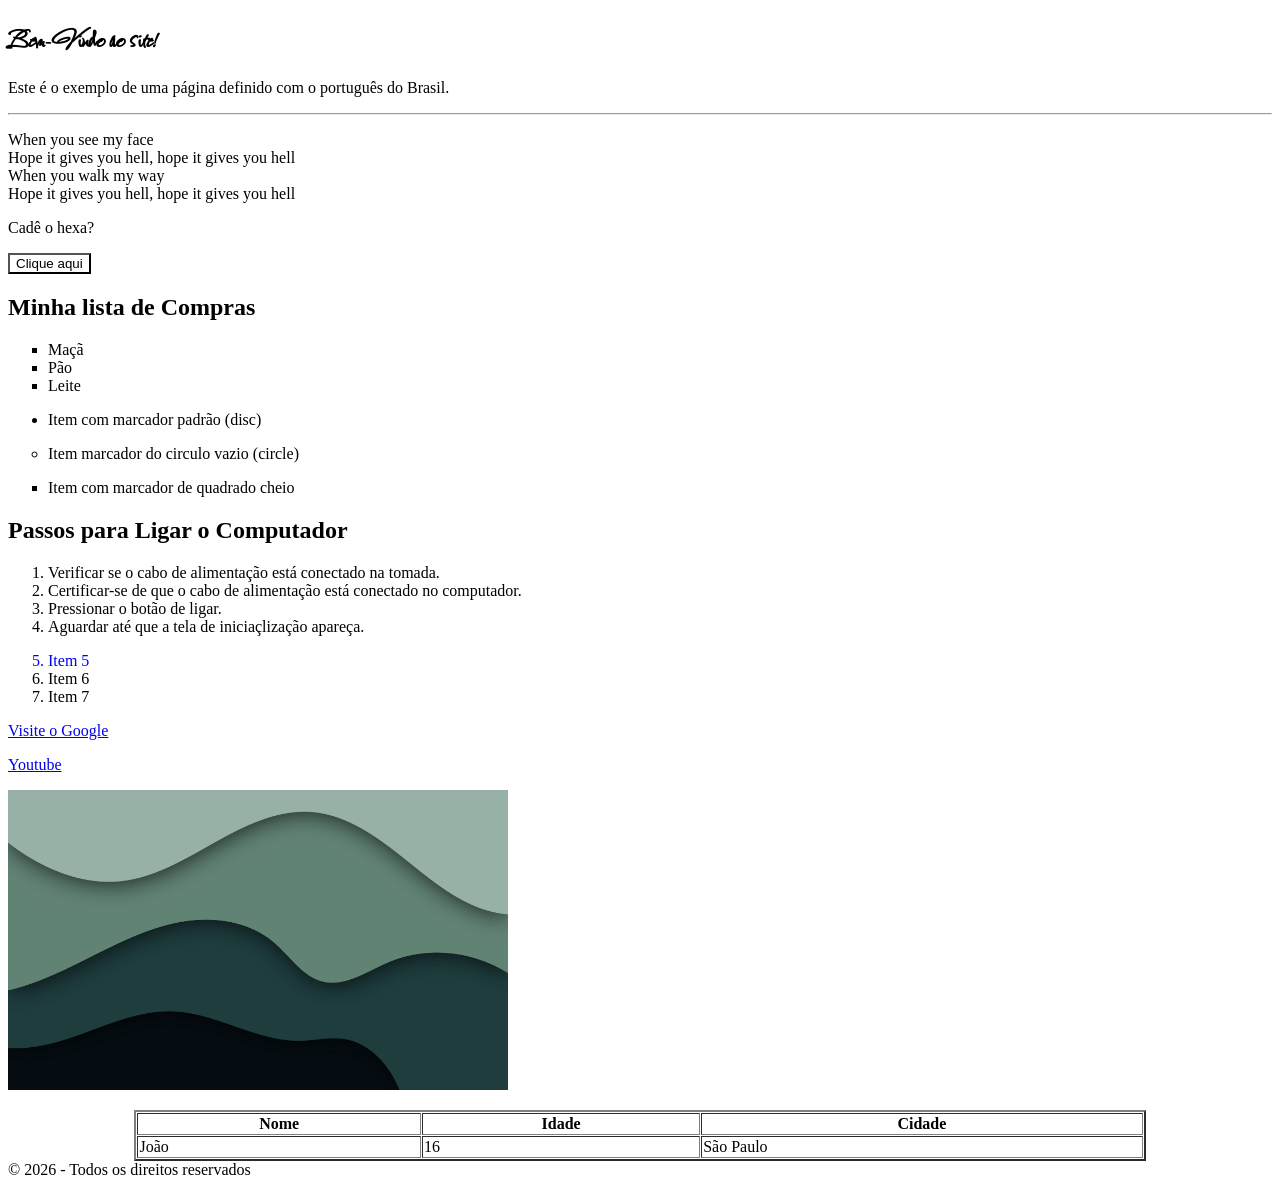
<file: index.html>
<!DOCTYPE html>
<html lang="pt-br">
<head>
    <meta charset="UTF-8">
    <meta name="viewport" content="width=device-width, initial-scale=1.0">
    <meta name="description" content="I guia completo sobre HTML e suas tags.">
    <meta name="keywords" content="HTML, tags, programação, web design">
    <meta name="author" content="Vinicius Floide">

    <link rel="icon" href="./galaxia.png" type="image/x-png">
    <link rel="preconnect" href="https://fonts.googleapis.com">
    <link rel="preconnect" href="https://fonts.gstatic.com" crossorigin>
    <link href="https://fonts.googleapis.com/css2?family=Sassy+Frass&display=swap" rel="stylesheet">
    
    <link rel="stylesheet" href="./style.css">

    <script defer src="./script.js">

    </script>

    <title>Meu primeiro HTML</title>
</head>
<body>

    <header>
    <h1 style="font-family: Sassy Frass, sans-serif;">Bem-Vindo ao site!</h1>
    </header>

    <main>
        <p>
            Este é o exemplo de uma página definido com o português do Brasil.
        </p>
        <hr>
        <p>
            When you see my face<br>
            Hope it gives you hell, hope it gives you hell<br>
            When you walk my way<br>
            Hope it gives you hell, hope it gives you hell<br>
        </p>
        <p>
           
        </p>

        <p id="paragrafo">Cadê o hexa?</p>
        <button id="botao">Clique aqui</button>  

        <h2> Minha lista de Compras</h2>
        <ul type="square">
            <li> Maçã</li>
            <li> Pão </li>
            <li> Leite </li>
        </ul>

        <ul type="disc">
            <li> Item com marcador padrão (disc) </li>
        </ul>

        <ul type="circle">
            <li>Item marcador do circulo vazio (circle)</li>
        </ul>

        <ul type="square">
            <li> Item com marcador de quadrado cheio</li>
        </ul>

        <h2> Passos para Ligar o Computador</h2>
        <ol><!--A lista ordenada com os passos simples para ligar um computador -->
            <!-- Cada item é definido pela tag <li>-->
            <li> Verificar se o cabo de alimentação está conectado na tomada.</li>
            <li> Certificar-se de que o cabo de alimentação está conectado no computador.</li>
            <li> Pressionar o botão de ligar.</li>
            <li> Aguardar até que a tela de iniciaçlização apareça.</li>

        </ol>
        
        <ol start="5" >
            <li style="color: blue">Item 5</li>
            <li>Item 6</li>
            <li>Item 7</li>
        </ol>

       <p>
            <a 
                href="https://www.google.com" 
                target="_blank" 
                title="Faça buscas na Internet"
                rel="nofollow noopener"
            >
                Visite o Google
            </a> 
        </p>
        <p> 
            <a 
                href="https://www.youtube.com/"
                target="_blank"
                title="Veja vídeos"
                >
                Youtube
            </a>
            </p>

            <a href="https://www.magnific.com/free-vector/abstract-paper-cut-shape-wave-background_302899580.htm#fromView=search&page=1&position=0&uuid=4ca52361-3d1c-4328-827c-1931d0494285&query=wallpaper">
            <img 
                 src="freepik.jpg"
                 width="500"
                 height="300"
                 alt="Wallpaper"
                 title="Wallpaper clean"
            >
            </a>
        </p>


        </main>

        <table border="2" cellspacing="1" cellpading="10" width="80%" align="center">
            <tr>
                <th>Nome</th>
                <th>Idade</th>
                <th> Cidade</th>
            </tr>
            <tr>
                <td>João</td>
                <td>16</td>
                <td> São Paulo </td>
            </tr>
        </table>

    </main>

    </main>


    <footer>
        &copy; 2026 - Todos os direitos reservados
    </footer>


</body>
</html>
</file>
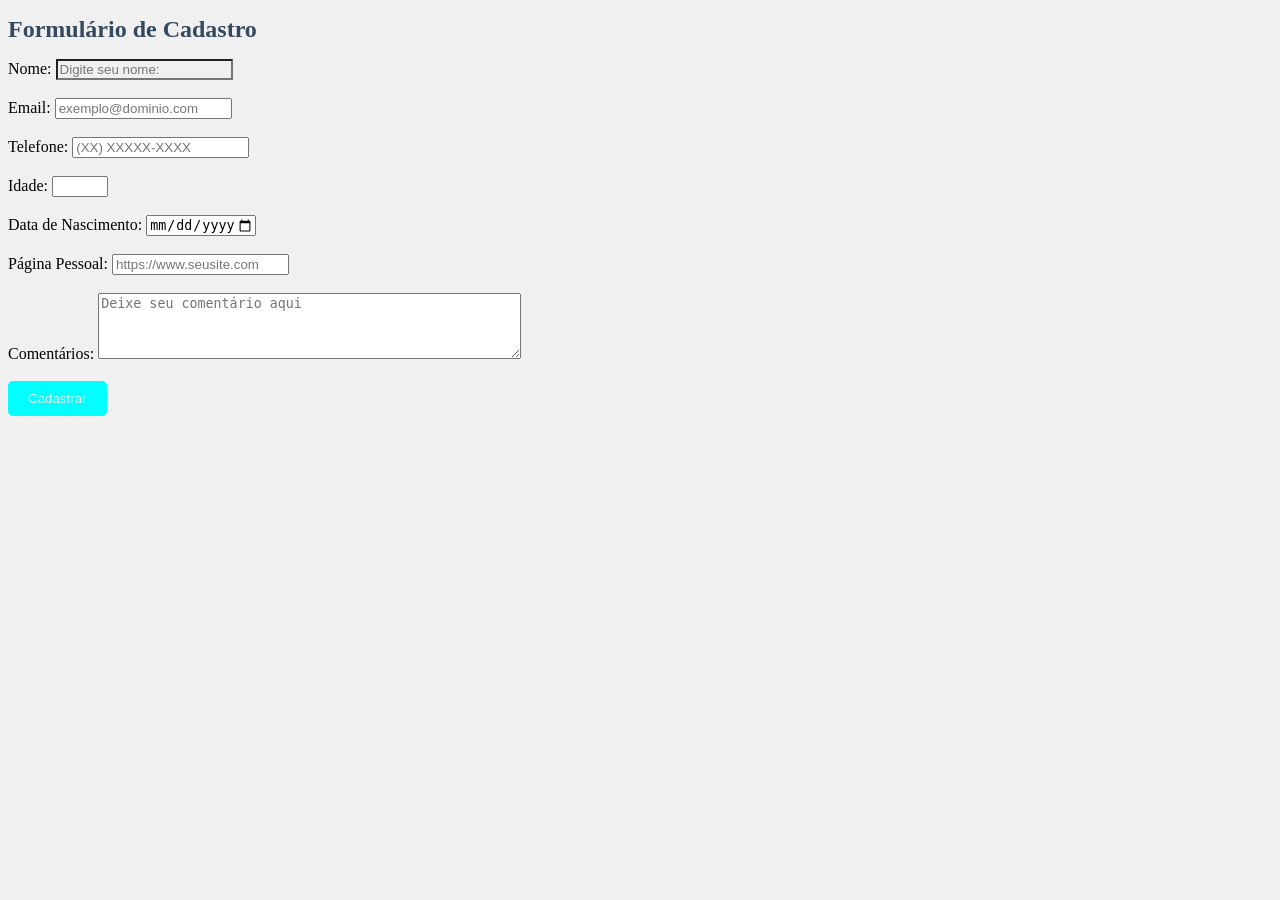
<file: cadastro.html>
<!DOCTYPE html>
<html lang="pt-br">
<head>
    <meta charset="UTF-8">
    <meta name="viewport" content="width=device-width, initial-scale=1.0">
    <Link rel="stylesheet" href="estilo.css">
    <title>Cadastro</title>
</head>
<body>

    <h1>Formulário de Cadastro</h1>

    <form action="https://webhook.site/1a210bac-9513-4a34-ac51-25f037156d5d" method="POST">

        <label for="nome">Nome:</label>
        <input
            type="text"
            id="nome"
            name="nome"
            required
            minlength="2"
            maxlength="50"
            placeholder="Digite seu nome:"
        >

        <br><br>

        <label for="email">Email:</label>
        <input
            type="email"
            id="email"
            name="email"
            required
            placeholder="exemplo@dominio.com"
        >

        <br><br>

        <label for="telefone">Telefone:</label>
        <input
            type="tel"
            id="telefone"
            name="telefone"
            required
            placeholder="(XX) XXXXX-XXXX"
            pattern="^\(\d{2}\) \d{4,5}-\d{4}$"
        >

        <br><br>

        <label for="idade">Idade:</label>
        <input
            type="number"
            id="idade"
            name="idade"
            required
            min="18"
            max="120"
            step="1"
        >

        <br><br>

        <label for="data-de-nascimento">Data de Nascimento:</label>
        <input
            type="date"
            id="data-de-nascimento"
            name="data-de-nascimento"
            required
            min="1900-01-01"
            max="2026-07-24"
        >

        <br><br>

        <label for="website">Página Pessoal:</label>
        <input
            type="url"
            id="website"
            name="website"
            placeholder="https://www.seusite.com"
        >

        <br><br>

        <label for="comentarios">Comentários:</label>
        <textarea
            id="comentarios"
            name="comentarios"
            rows="4"
            cols="50"
            maxlength="500"
            placeholder="Deixe seu comentário aqui"
        ></textarea>
        <br><br>
        <button type="submit">Cadastrar</button>

    </form>

</body>
</html>
</file>
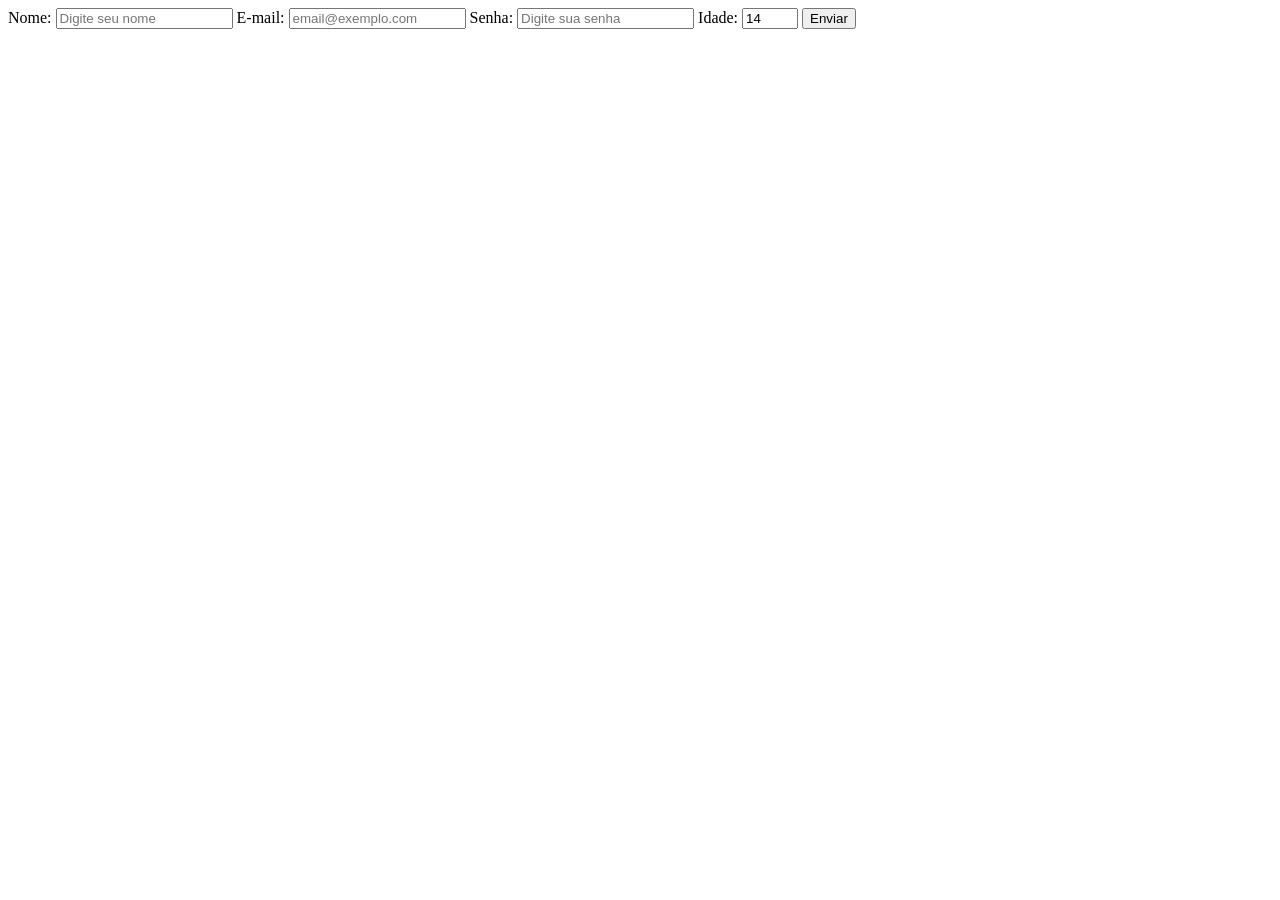
<file: formulario.html>
<!DOCTYPE html>
<html lang="pt-br">
<head>
    <meta charset="UTF-8">
    <meta name="viewport" content="width=device-width, initial-scale=1.0">
    <title>Meu Formulário</title>
</head>
<body>
<form id="meuFormulario"
      action="https://webhook.site/1a210bac-9513-4a34-ac51-25f037156d5d"
      method="POST">

    <label for="nome">Nome:</label>
    <input
        type="text"
        id="nome"
        name="nome"
        placeholder="Digite seu nome"
        required
    >

    <label for="email">E-mail:</label>
    <input
        type="email"
        id="email"
        name="email"
        placeholder="email@exemplo.com"
        required
    >

    <label for="senha">Senha:</label>
    <input
        type="password"
        id="senha"
        name="senha"
        placeholder="Digite sua senha"
        minlength="8"
        pattern="(?=.*[a-z])(?.*[A-Z])(?.*\d)(?.*[@$!%*&])[A-Za-z\d@$!%*?&]{8,}"
        required
    >

    <label for="idade">Idade:</label>
    <input
        type="number"
        id="idade"
        name="idade"
        min="0"
        max="120"
        value="14"
        required
    >

    <button type="submit">Enviar</button>

</form>
</body>
</html>
</file>
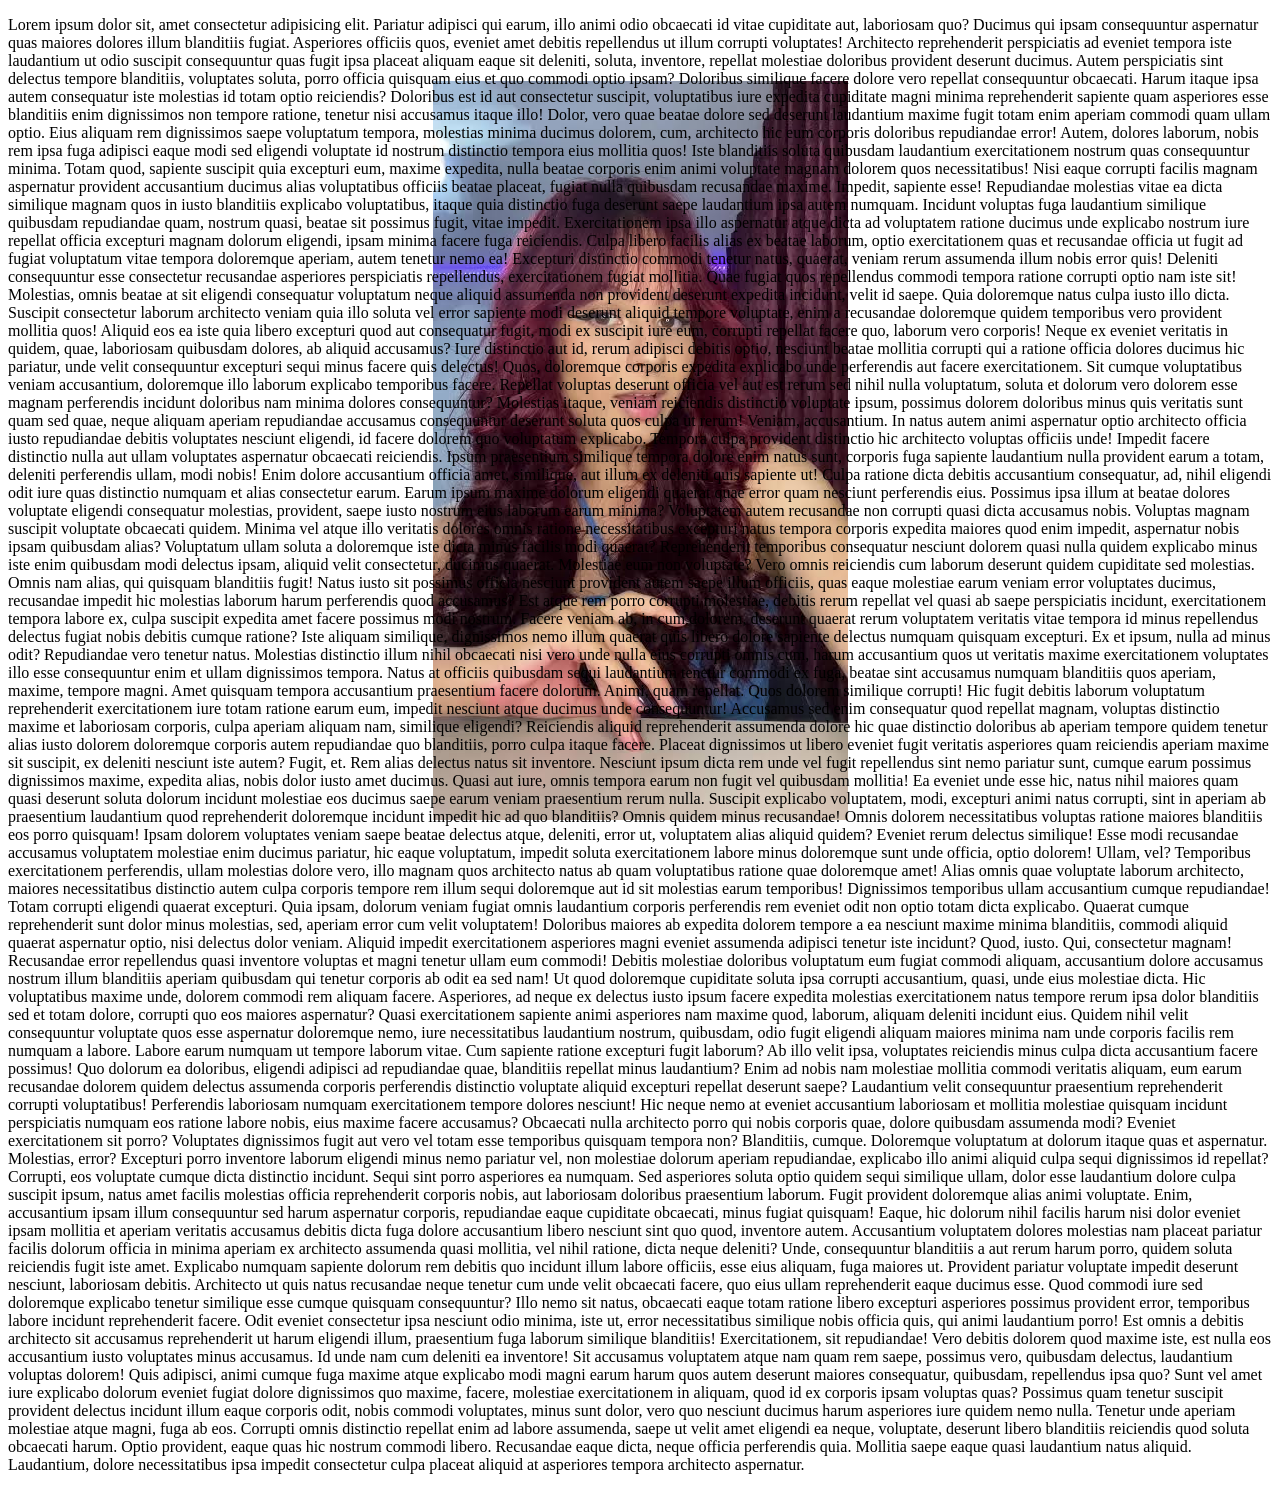
<file: css/alessandra.html>
<!DOCTYPE html>
<html lang="pt-br">
<head>
    <meta charset="UTF-8">
    <meta name="viewport" content="width=device-width, initial-scale=1.0">
    <link rel="stylesheet" href="alessandra.css">
    <title>Página Alessandra</title>
</head>
<body>
    <p>Lorem ipsum dolor sit, amet consectetur adipisicing elit. Pariatur adipisci qui earum, illo animi odio obcaecati id vitae cupiditate aut, laboriosam quo? Ducimus qui ipsam consequuntur aspernatur quas maiores dolores illum blanditiis fugiat. Asperiores officiis quos, eveniet amet debitis repellendus ut illum corrupti voluptates! Architecto reprehenderit perspiciatis ad eveniet tempora iste laudantium ut odio suscipit consequuntur quas fugit ipsa placeat aliquam eaque sit deleniti, soluta, inventore, repellat molestiae doloribus provident deserunt ducimus. Autem perspiciatis sint delectus tempore blanditiis, voluptates soluta, porro officia quisquam eius et quo commodi optio ipsam? Doloribus similique facere dolore vero repellat consequuntur obcaecati. Harum itaque ipsa autem consequatur iste molestias id totam optio reiciendis? Doloribus est id aut consectetur suscipit, voluptatibus iure expedita cupiditate magni minima reprehenderit sapiente quam asperiores esse blanditiis enim dignissimos non tempore ratione, tenetur nisi accusamus itaque illo! Dolor, vero quae beatae dolore sed deserunt laudantium maxime fugit totam enim aperiam commodi quam ullam optio. Eius aliquam rem dignissimos saepe voluptatum tempora, molestias minima ducimus dolorem, cum, architecto hic eum corporis doloribus repudiandae error! Autem, dolores laborum, nobis rem ipsa fuga adipisci eaque modi sed eligendi voluptate id nostrum distinctio tempora eius mollitia quos! Iste blanditiis soluta quibusdam laudantium exercitationem nostrum quas consequuntur minima. Totam quod, sapiente suscipit quia excepturi eum, maxime expedita, nulla beatae corporis enim animi voluptate magnam dolorem quos necessitatibus! Nisi eaque corrupti facilis magnam aspernatur provident accusantium ducimus alias voluptatibus officiis beatae placeat, fugiat nulla quibusdam recusandae maxime. Impedit, sapiente esse! Repudiandae molestias vitae ea dicta similique magnam quos in iusto blanditiis explicabo voluptatibus, itaque quia distinctio fuga deserunt saepe laudantium ipsa autem numquam. Incidunt voluptas fuga laudantium similique quibusdam repudiandae quam, nostrum quasi, beatae sit possimus fugit, vitae impedit. Exercitationem ipsa illo aspernatur atque dicta ad voluptatem ratione ducimus unde explicabo nostrum iure repellat officia excepturi magnam dolorum eligendi, ipsam minima facere fuga reiciendis. Culpa libero facilis alias ex beatae laborum, optio exercitationem quas et recusandae officia ut fugit ad fugiat voluptatum vitae tempora doloremque aperiam, autem tenetur nemo ea! Excepturi distinctio commodi tenetur natus, quaerat, veniam rerum assumenda illum nobis error quis! Deleniti consequuntur esse consectetur recusandae asperiores perspiciatis repellendus, exercitationem fugiat mollitia. Quae fugiat quos repellendus commodi tempora ratione corrupti optio nam iste sit! Molestias, omnis beatae at sit eligendi consequatur voluptatum neque aliquid assumenda non provident deserunt expedita incidunt, velit id saepe. Quia doloremque natus culpa iusto illo dicta. Suscipit consectetur laborum architecto veniam quia illo soluta vel error sapiente modi deserunt aliquid tempore voluptate, enim a recusandae doloremque quidem temporibus vero provident mollitia quos! Aliquid eos ea iste quia libero excepturi quod aut consequatur fugit, modi ex suscipit iure eum, corrupti repellat facere quo, laborum vero corporis! Neque ex eveniet veritatis in quidem, quae, laboriosam quibusdam dolores, ab aliquid accusamus? Iure distinctio aut id, rerum adipisci debitis optio, nesciunt beatae mollitia corrupti qui a ratione officia dolores ducimus hic pariatur, unde velit consequuntur excepturi sequi minus facere quis delectus! Quos, doloremque corporis expedita explicabo unde perferendis aut facere exercitationem. Sit cumque voluptatibus veniam accusantium, doloremque illo laborum explicabo temporibus facere. Repellat voluptas deserunt officia vel aut est rerum sed nihil nulla voluptatum, soluta et dolorum vero dolorem esse magnam perferendis incidunt doloribus nam minima dolores consequuntur? Molestias itaque, veniam reiciendis distinctio voluptate ipsum, possimus dolorem doloribus minus quis veritatis sunt quam sed quae, neque aliquam aperiam repudiandae accusamus consequuntur deserunt soluta quos culpa ut rerum! Veniam, accusantium. In natus autem animi aspernatur optio architecto officia iusto repudiandae debitis voluptates nesciunt eligendi, id facere dolorem quo voluptatum explicabo. Tempora culpa provident distinctio hic architecto voluptas officiis unde! Impedit facere distinctio nulla aut ullam voluptates aspernatur obcaecati reiciendis. Ipsum praesentium similique tempora dolore enim natus sunt, corporis fuga sapiente laudantium nulla provident earum a totam, deleniti perferendis ullam, modi nobis! Enim dolore accusantium officia amet, similique, aut illum ex deleniti quis sapiente ut! Culpa ratione dicta debitis accusantium consequatur, ad, nihil eligendi odit iure quas distinctio numquam et alias consectetur earum. Earum ipsum maxime dolorum eligendi quaerat quae error quam nesciunt perferendis eius. Possimus ipsa illum at beatae dolores voluptate eligendi consequatur molestias, provident, saepe iusto nostrum eius laborum earum minima? Voluptatem autem recusandae non corrupti quasi dicta accusamus nobis. Voluptas magnam suscipit voluptate obcaecati quidem. Minima vel atque illo veritatis dolores omnis ratione necessitatibus excepturi natus tempora corporis expedita maiores quod enim impedit, aspernatur nobis ipsam quibusdam alias? Voluptatum ullam soluta a doloremque iste dicta minus facilis modi quaerat? Reprehenderit temporibus consequatur nesciunt dolorem quasi nulla quidem explicabo minus iste enim quibusdam modi delectus ipsam, aliquid velit consectetur, ducimus quaerat. Molestiae eum non voluptate? Vero omnis reiciendis cum laborum deserunt quidem cupiditate sed molestias. Omnis nam alias, qui quisquam blanditiis fugit! Natus iusto sit possimus officia nesciunt provident autem saepe illum officiis, quas eaque molestiae earum veniam error voluptates ducimus, recusandae impedit hic molestias laborum harum perferendis quod accusamus? Est atque rem porro corrupti molestiae, debitis rerum repellat vel quasi ab saepe perspiciatis incidunt, exercitationem tempora labore ex, culpa suscipit expedita amet facere possimus modi nostrum. Facere veniam ab, in cum dolorem, deserunt quaerat rerum voluptatem veritatis vitae tempora id minus repellendus delectus fugiat nobis debitis cumque ratione? Iste aliquam similique, dignissimos nemo illum quaerat quis libero dolore sapiente delectus numquam quisquam excepturi. Ex et ipsum, nulla ad minus odit? Repudiandae vero tenetur natus. Molestias distinctio illum nihil obcaecati nisi vero unde nulla eius corrupti omnis cum, harum accusantium quos ut veritatis maxime exercitationem voluptates illo esse consequuntur enim et ullam dignissimos tempora. Natus at officiis quibusdam sequi laudantium tenetur commodi ex fuga, beatae sint accusamus numquam blanditiis quos aperiam, maxime, tempore magni. Amet quisquam tempora accusantium praesentium facere dolorum. Animi, quam repellat. Quos dolorem similique corrupti! Hic fugit debitis laborum voluptatum reprehenderit exercitationem iure totam ratione earum eum, impedit nesciunt atque ducimus unde consequuntur! Accusamus sed enim consequatur quod repellat magnam, voluptas distinctio maxime et laboriosam corporis, culpa aperiam aliquam nam, similique eligendi? Reiciendis aliquid reprehenderit assumenda dolore hic quae distinctio doloribus ab aperiam tempore quidem tenetur alias iusto dolorem doloremque corporis autem repudiandae quo blanditiis, porro culpa itaque facere. Placeat dignissimos ut libero eveniet fugit veritatis asperiores quam reiciendis aperiam maxime sit suscipit, ex deleniti nesciunt iste autem? Fugit, et. Rem alias delectus natus sit inventore. Nesciunt ipsum dicta rem unde vel fugit repellendus sint nemo pariatur sunt, cumque earum possimus dignissimos maxime, expedita alias, nobis dolor iusto amet ducimus. Quasi aut iure, omnis tempora earum non fugit vel quibusdam mollitia! Ea eveniet unde esse hic, natus nihil maiores quam quasi deserunt soluta dolorum incidunt molestiae eos ducimus saepe earum veniam praesentium rerum nulla. Suscipit explicabo voluptatem, modi, excepturi animi natus corrupti, sint in aperiam ab praesentium laudantium quod reprehenderit doloremque incidunt impedit hic ad quo blanditiis? Omnis quidem minus recusandae! Omnis dolorem necessitatibus voluptas ratione maiores blanditiis eos porro quisquam! Ipsam dolorem voluptates veniam saepe beatae delectus atque, deleniti, error ut, voluptatem alias aliquid quidem? Eveniet rerum delectus similique! Esse modi recusandae accusamus voluptatem molestiae enim ducimus pariatur, hic eaque voluptatum, impedit soluta exercitationem labore minus doloremque sunt unde officia, optio dolorem! Ullam, vel? Temporibus exercitationem perferendis, ullam molestias dolore vero, illo magnam quos architecto natus ab quam voluptatibus ratione quae doloremque amet! Alias omnis quae voluptate laborum architecto, maiores necessitatibus distinctio autem culpa corporis tempore rem illum sequi doloremque aut id sit molestias earum temporibus! Dignissimos temporibus ullam accusantium cumque repudiandae! Totam corrupti eligendi quaerat excepturi. Quia ipsam, dolorum veniam fugiat omnis laudantium corporis perferendis rem eveniet odit non optio totam dicta explicabo. Quaerat cumque reprehenderit sunt dolor minus molestias, sed, aperiam error cum velit voluptatem! Doloribus maiores ab expedita dolorem tempore a ea nesciunt maxime minima blanditiis, commodi aliquid quaerat aspernatur optio, nisi delectus dolor veniam. Aliquid impedit exercitationem asperiores magni eveniet assumenda adipisci tenetur iste incidunt? Quod, iusto. Qui, consectetur magnam! Recusandae error repellendus quasi inventore voluptas et magni tenetur ullam eum commodi! Debitis molestiae doloribus voluptatum eum fugiat commodi aliquam, accusantium dolore accusamus nostrum illum blanditiis aperiam quibusdam qui tenetur corporis ab odit ea sed nam! Ut quod doloremque cupiditate soluta ipsa corrupti accusantium, quasi, unde eius molestiae dicta. Hic voluptatibus maxime unde, dolorem commodi rem aliquam facere. Asperiores, ad neque ex delectus iusto ipsum facere expedita molestias exercitationem natus tempore rerum ipsa dolor blanditiis sed et totam dolore, corrupti quo eos maiores aspernatur? Quasi exercitationem sapiente animi asperiores nam maxime quod, laborum, aliquam deleniti incidunt eius. Quidem nihil velit consequuntur voluptate quos esse aspernatur doloremque nemo, iure necessitatibus laudantium nostrum, quibusdam, odio fugit eligendi aliquam maiores minima nam unde corporis facilis rem numquam a labore. Labore earum numquam ut tempore laborum vitae. Cum sapiente ratione excepturi fugit laborum? Ab illo velit ipsa, voluptates reiciendis minus culpa dicta accusantium facere possimus! Quo dolorum ea doloribus, eligendi adipisci ad repudiandae quae, blanditiis repellat minus laudantium? Enim ad nobis nam molestiae mollitia commodi veritatis aliquam, eum earum recusandae dolorem quidem delectus assumenda corporis perferendis distinctio voluptate aliquid excepturi repellat deserunt saepe? Laudantium velit consequuntur praesentium reprehenderit corrupti voluptatibus! Perferendis laboriosam numquam exercitationem tempore dolores nesciunt! Hic neque nemo at eveniet accusantium laboriosam et mollitia molestiae quisquam incidunt perspiciatis numquam eos ratione labore nobis, eius maxime facere accusamus? Obcaecati nulla architecto porro qui nobis corporis quae, dolore quibusdam assumenda modi? Eveniet exercitationem sit porro? Voluptates dignissimos fugit aut vero vel totam esse temporibus quisquam tempora non? Blanditiis, cumque. Doloremque voluptatum at dolorum itaque quas et aspernatur. Molestias, error? Excepturi porro inventore laborum eligendi minus nemo pariatur vel, non molestiae dolorum aperiam repudiandae, explicabo illo animi aliquid culpa sequi dignissimos id repellat? Corrupti, eos voluptate cumque dicta distinctio incidunt. Sequi sint porro asperiores ea numquam. Sed asperiores soluta optio quidem sequi similique ullam, dolor esse laudantium dolore culpa suscipit ipsum, natus amet facilis molestias officia reprehenderit corporis nobis, aut laboriosam doloribus praesentium laborum. Fugit provident doloremque alias animi voluptate. Enim, accusantium ipsam illum consequuntur sed harum aspernatur corporis, repudiandae eaque cupiditate obcaecati, minus fugiat quisquam! Eaque, hic dolorum nihil facilis harum nisi dolor eveniet ipsam mollitia et aperiam veritatis accusamus debitis dicta fuga dolore accusantium libero nesciunt sint quo quod, inventore autem. Accusantium voluptatem dolores molestias nam placeat pariatur facilis dolorum officia in minima aperiam ex architecto assumenda quasi mollitia, vel nihil ratione, dicta neque deleniti? Unde, consequuntur blanditiis a aut rerum harum porro, quidem soluta reiciendis fugit iste amet. Explicabo numquam sapiente dolorum rem debitis quo incidunt illum labore officiis, esse eius aliquam, fuga maiores ut. Provident pariatur voluptate impedit deserunt nesciunt, laboriosam debitis. Architecto ut quis natus recusandae neque tenetur cum unde velit obcaecati facere, quo eius ullam reprehenderit eaque ducimus esse. Quod commodi iure sed doloremque explicabo tenetur similique esse cumque quisquam consequuntur? Illo nemo sit natus, obcaecati eaque totam ratione libero excepturi asperiores possimus provident error, temporibus labore incidunt reprehenderit facere. Odit eveniet consectetur ipsa nesciunt odio minima, iste ut, error necessitatibus similique nobis officia quis, qui animi laudantium porro! Est omnis a debitis architecto sit accusamus reprehenderit ut harum eligendi illum, praesentium fuga laborum similique blanditiis! Exercitationem, sit repudiandae! Vero debitis dolorem quod maxime iste, est nulla eos accusantium iusto voluptates minus accusamus. Id unde nam cum deleniti ea inventore! Sit accusamus voluptatem atque nam quam rem saepe, possimus vero, quibusdam delectus, laudantium voluptas dolorem! Quis adipisci, animi cumque fuga maxime atque explicabo modi magni earum harum quos autem deserunt maiores consequatur, quibusdam, repellendus ipsa quo? Sunt vel amet iure explicabo dolorum eveniet fugiat dolore dignissimos quo maxime, facere, molestiae exercitationem in aliquam, quod id ex corporis ipsam voluptas quas? Possimus quam tenetur suscipit provident delectus incidunt illum eaque corporis odit, nobis commodi voluptates, minus sunt dolor, vero quo nesciunt ducimus harum asperiores iure quidem nemo nulla. Tenetur unde aperiam molestiae atque magni, fuga ab eos. Corrupti omnis distinctio repellat enim ad labore assumenda, saepe ut velit amet eligendi ea neque, voluptate, deserunt libero blanditiis reiciendis quod soluta obcaecati harum. Optio provident, eaque quas hic nostrum commodi libero. Recusandae eaque dicta, neque officia perferendis quia. Mollitia saepe eaque quasi laudantium natus aliquid. Laudantium, dolore necessitatibus ipsa impedit consectetur culpa placeat aliquid at asperiores tempora architecto aspernatur.
    </p>
</body>
</html>
</file>
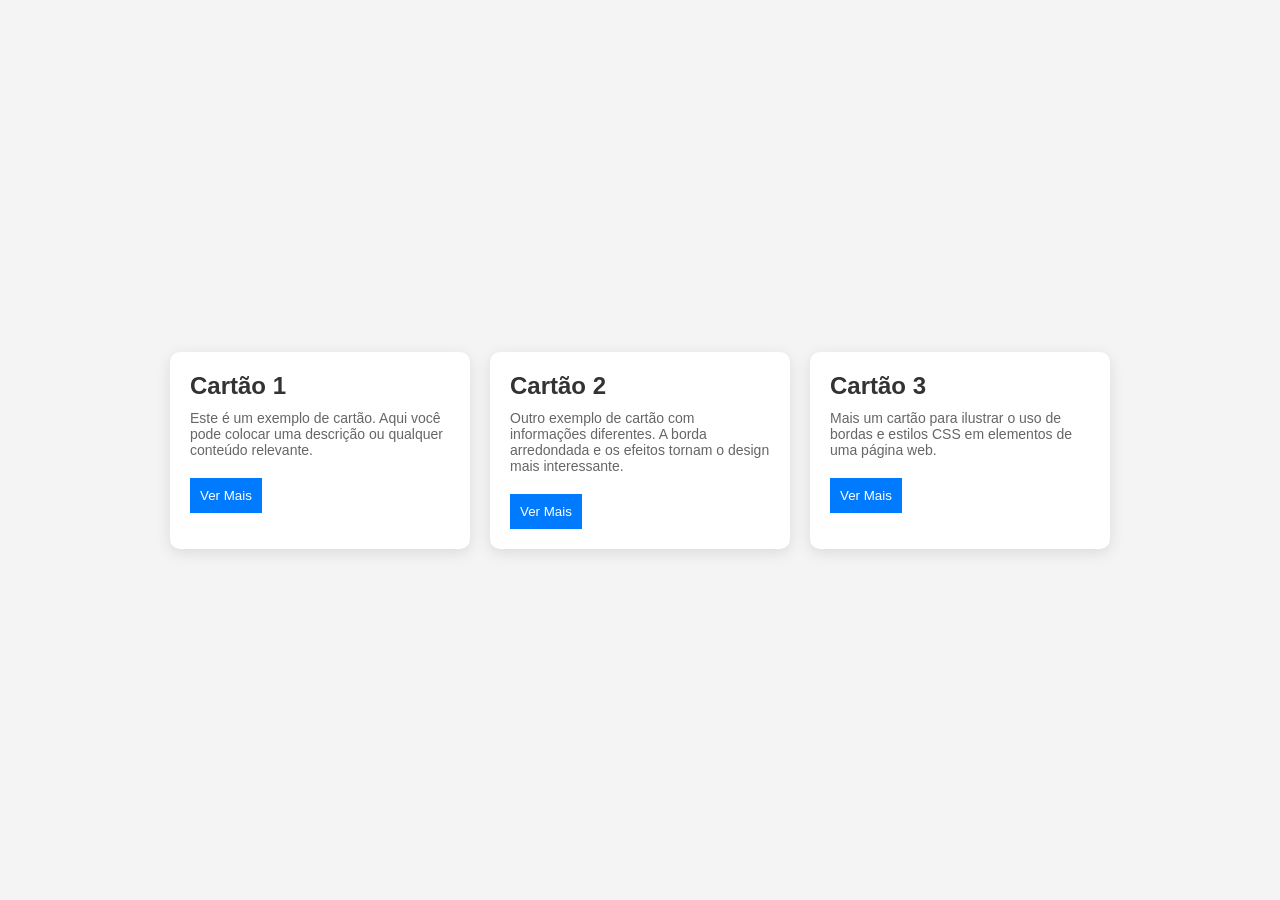
<file: css/cartoes.html>
<!DOCTYPE html>
<html lang="pt-br">
<head>
    <meta charset="UTF-8">
    <meta name="viewport" content="width=device-width, initial-scale=1.0">
    <title>Cartões</title>
    <link rel="stylesheet" href="style.css">
</head>
<body>

    <div class="card-container">
        <div class="card">
            <h2>Cartão 1</h2>
            <p>
                Este é um exemplo de cartão. Aqui você pode colocar uma descrição ou qualquer conteúdo relevante.
            </p>
             <button class="btn">Ver Mais</button>
        </div>

        <div class="card">
            <h2>Cartão 2</h2>
            <p>
                Outro exemplo de cartão com informações diferentes. A borda arredondada e os efeitos tornam o design mais interessante.
            </p>
            <button class="btn">Ver Mais</button>
        </div>

        <div class="card">
            <h2>Cartão 3</h2>
            <p>
                Mais um cartão para ilustrar o uso de bordas e estilos CSS em elementos de uma página web.
            </p>
             <button class="btn">Ver Mais</button>
        </div>
    </div>

</body>
</html>
</file>
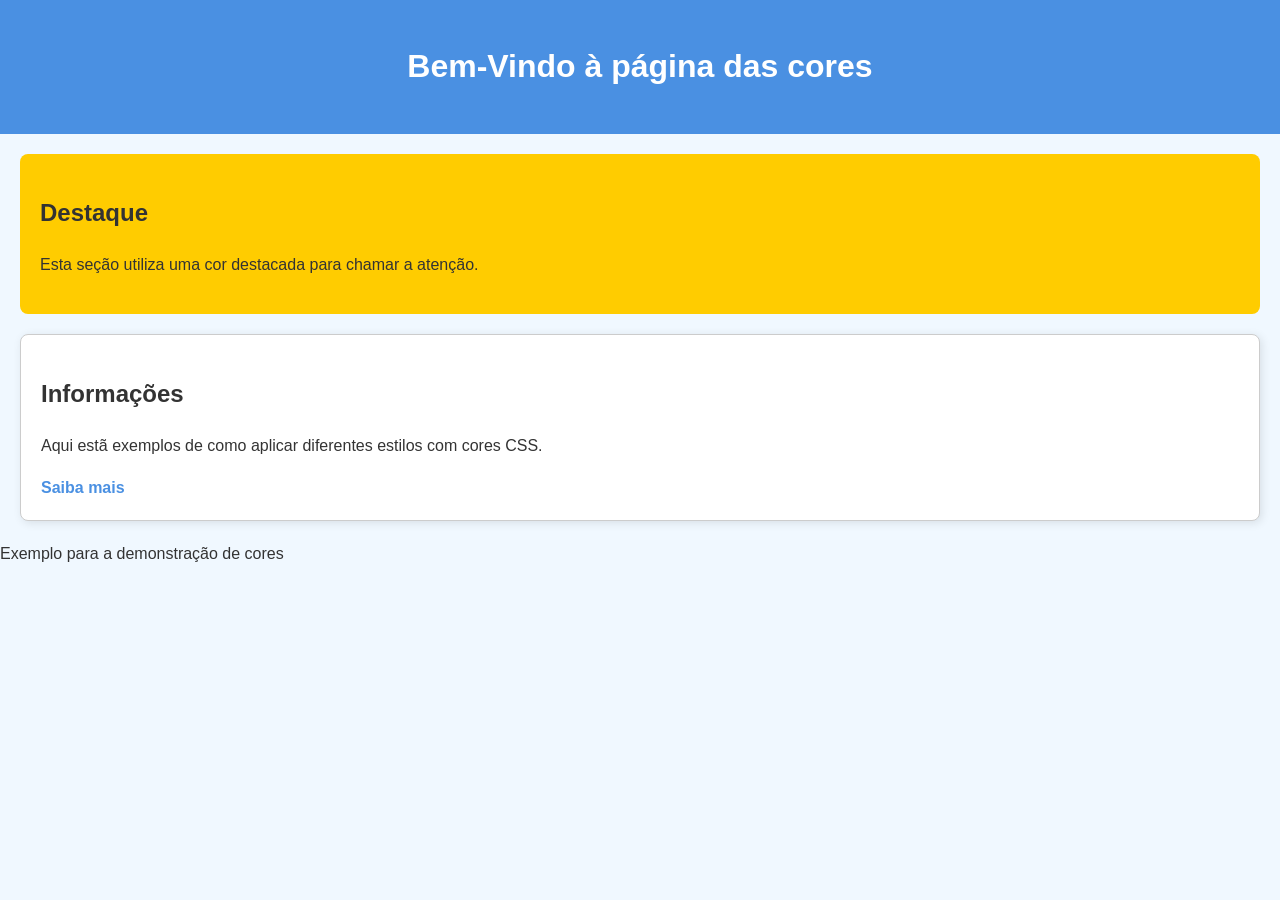
<file: css/cores.html>
<!DOCTYPE html>
<html lang="pt-br">
<head>
    <meta charset="UTF-8">
    <meta name="viewport" content="width=device-width, initial-scale=1.0">
    <title>Cores</title>
    <link rel="stylesheet" href="style-cores.css">
</head>
<body>
    <header class="site-header">
        <h1>Bem-Vindo à página das cores</h1>
    </header>
    <main class="content">
        <section class="highlight">
            <h2> Destaque </h2>
            <p>Esta seção utiliza uma cor destacada para chamar a atenção.</p>
        </section>
        <section class="info">
            <h2> Informações </h2>
            <p>
                Aqui estã exemplos de como aplicar diferentes
                estilos com cores CSS.
            </p>
            <a href="#" class="link">Saiba mais</a>
        </section>
    </main>
    <footer class="site-foolter">
        <p>Exemplo para a demonstração de cores</p>
    </footer>
</body>
</html>
</file>
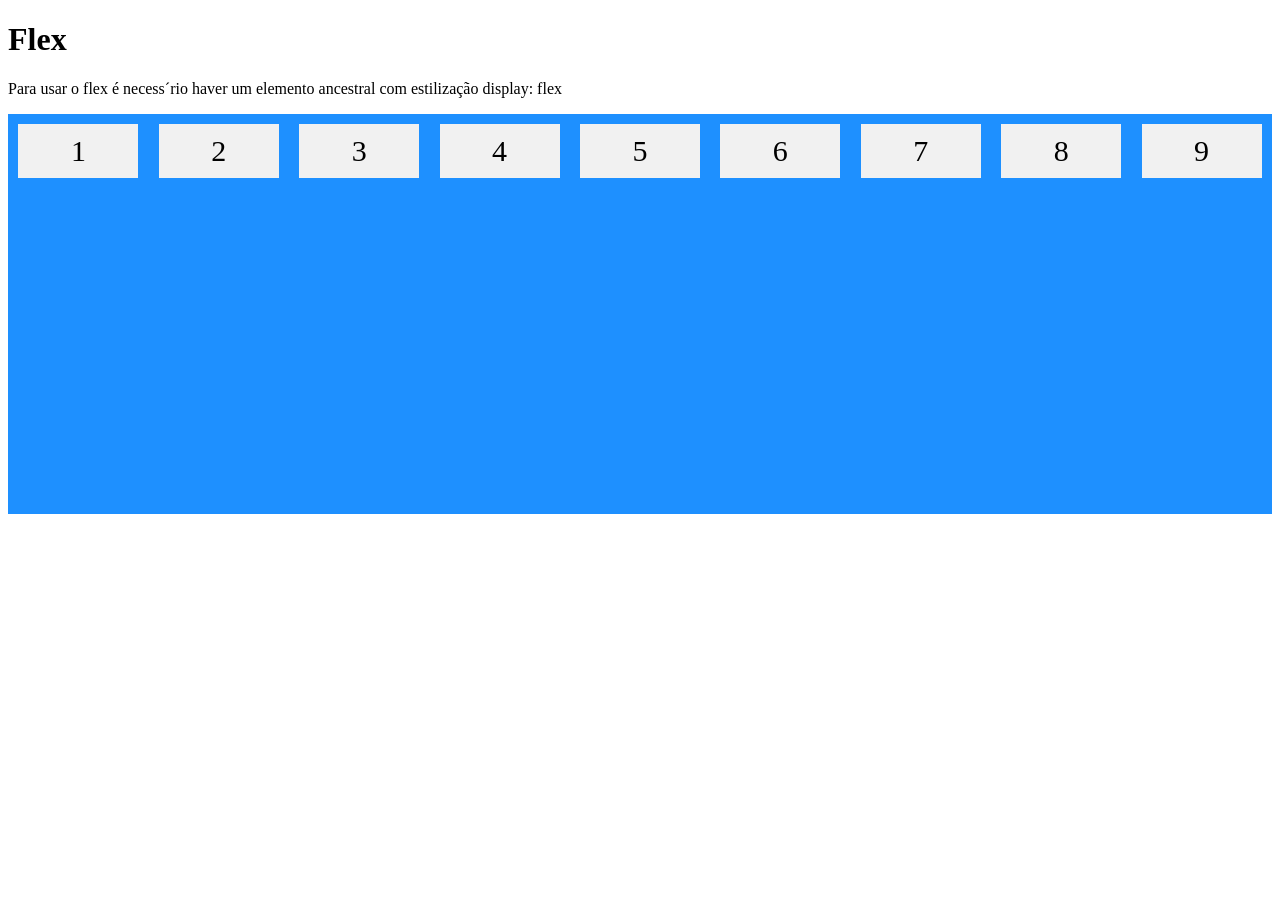
<file: css/flex.html>
<!DOCTYPE html>
<html lang="pt-br">
<head>
    <meta charset="UTF-8">
    <meta name="viewport" content="width=device-width, initial-scale=1.0">
    <title>Display Flex</title>
    <style>
        .container{
            display: flex;
            flex-flow: row wrap;
            justify-content: space-evenly;
            align-items: center;
            align-content: flex-start;
            background-color: dodgerblue;
            height: 400px;

        }
        .container div{
            background-color: #f1f1f1;
            width: 100px;
            margin: 10px;
            padding: 10px;
            text-align: center;
            font-size: 30px;
            
        }
    </style>
</head>
<body>
    <h1> Flex </h1>
    <p> Para usar o flex é necess´rio haver um elemento ancestral com estilização display: flex</p>
    <div class="container">
        <div>1</div>
        <div>2</div>
        <div>3</div>
        <div>4</div>
        <div>5</div>
        <div>6</div>
        <div>7</div>
        <div>8</div>
        <div>9</div>
    </div>
</body>
</html>
</file>
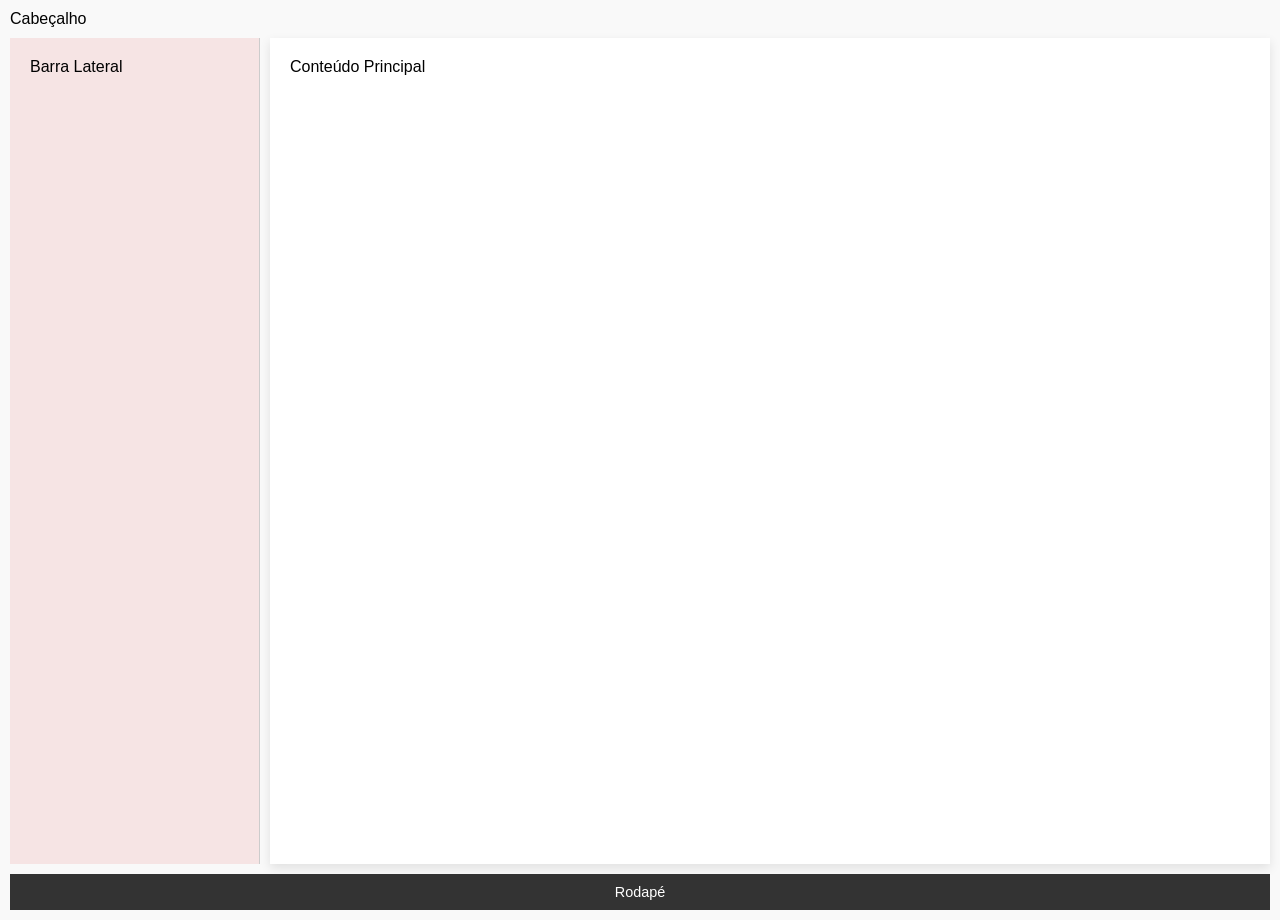
<file: css/grid.html>
<!DOCTYPE html>
<html lang="pt-br">
<head>
    <meta charset="UTF-8">
    <meta name="viewport" content="width=device-width, initial-scale=1.0">
    <title>Exemplo de Leiaute com Grid</title>
    <link rel="stylesheet" href="gridstyle.css">
</head>
<body>
    <div class="container">
        <header class="head"> Cabeçalho </header>
        <aside class="sidebar"> Barra Lateral</aside>
        <main class="content">Conteúdo Principal</main>
        <footer class="footer">Rodapé</footer>
    </div>
    
</body>
</html>
</file>
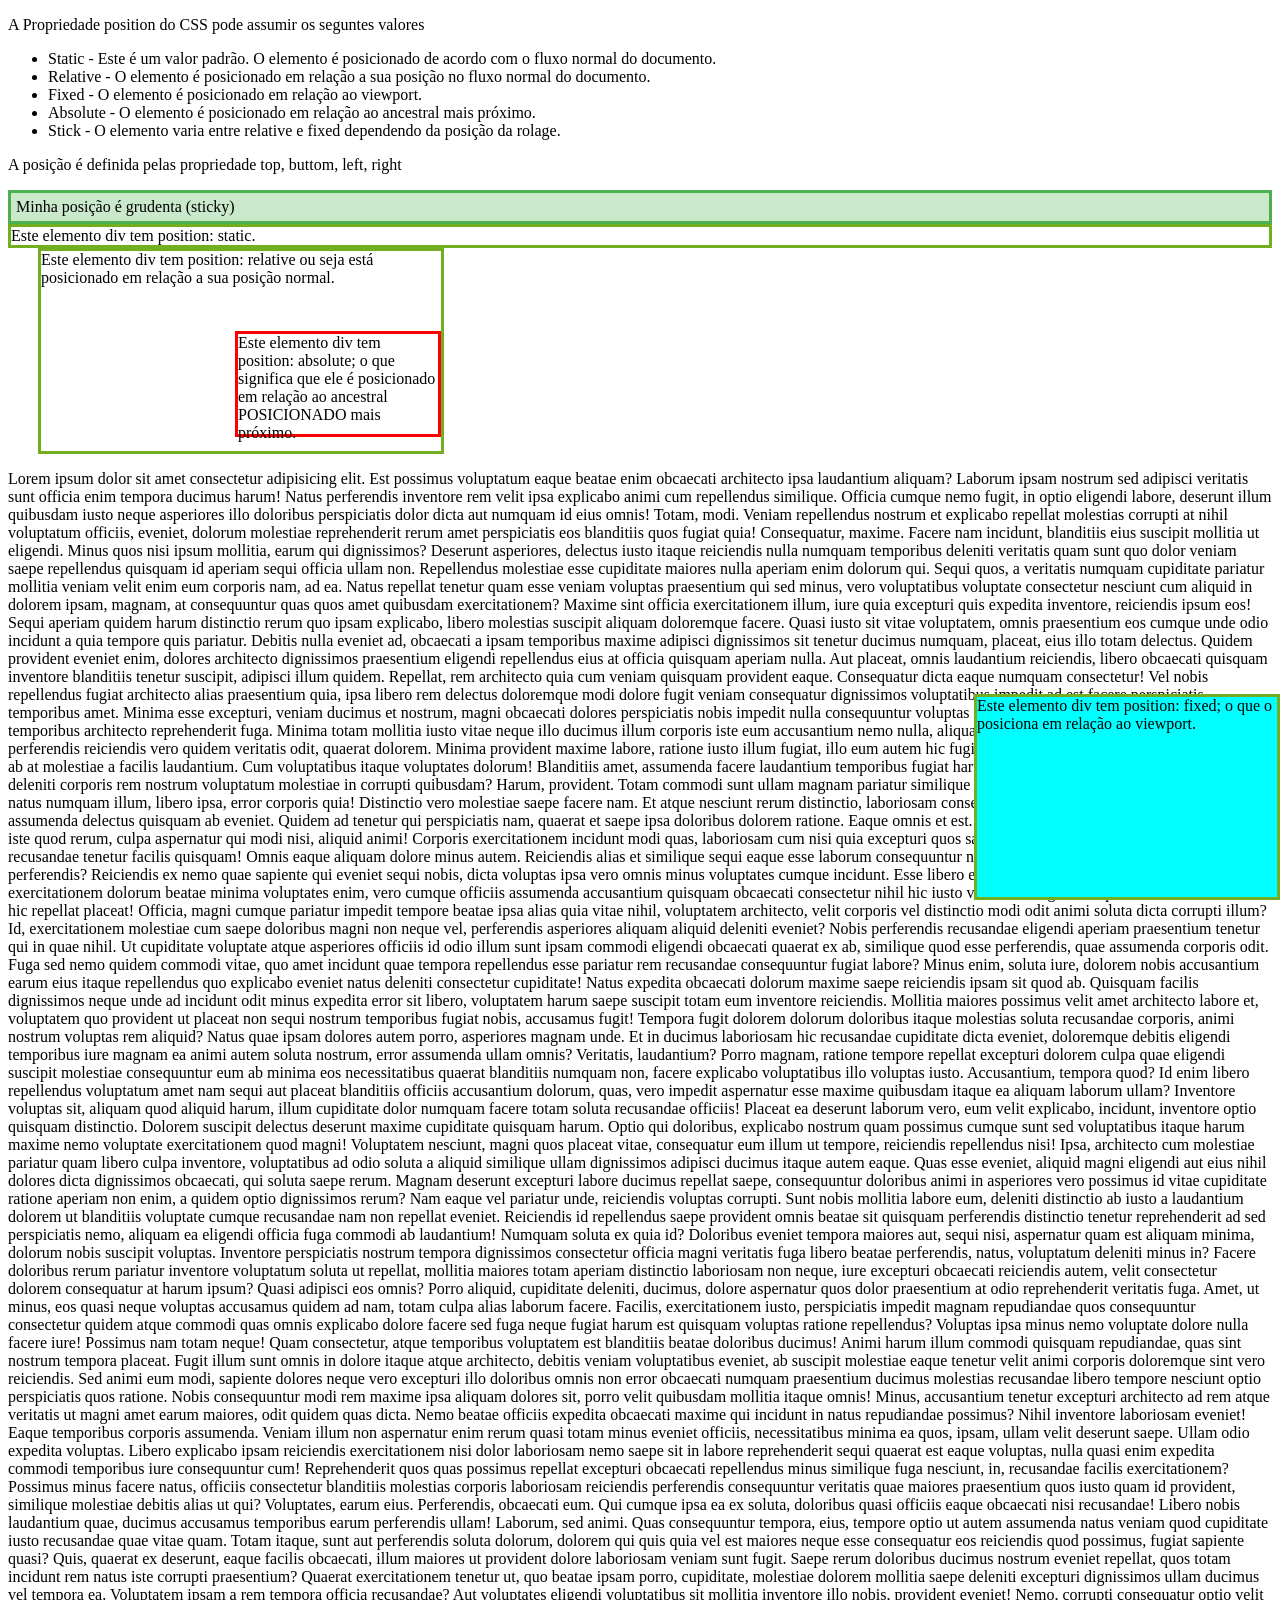
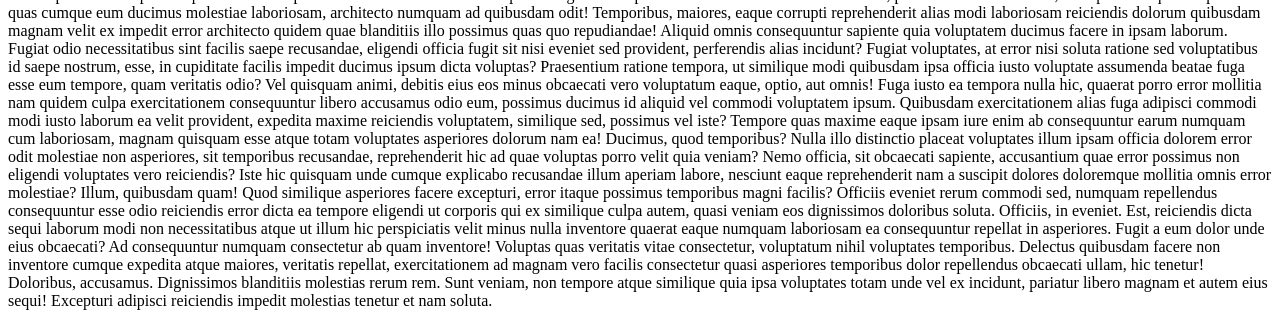
<file: css/posicao.html>
<!DOCTYPE html>
<html lang="pt-br">
<head>
    <meta charset="UTF-8">
    <meta name="viewport" content="width=device-width, initial-scale=1.0">
    <title>Propriedade Position</title>
    <style>
        div.static{
            position: static;
            border: 3px solid #73ad21;
        }
        div.relative{
            position: relative;
            width: 400px;
            height: 200px;
            left: 30px;
            border: 3px solid #73ad21;
        }
        div.fixed{
            position: fixed;
            bottom: 0;
            right: 0;
            width: 300px;
            height: 200px;
            border: 3px solid #73ad21;
            background-color: aqua;
        }
        div.absolute{
            position: absolute;
            top: 80px;
            right: 0;
            width: 200px;
            height: 100px;
            border: 3px solid red;
        }
        div.sticky{
            position: sticky;
            top: 0;
            padding: 5px;
            background-color: #cae8ca;
            border: 3px solid #4caf50;
            z-index: 100;
        }
    </style>
</head>
<body>
    <p>A Propriedade position do CSS pode assumir os seguntes valores</p>
    <ul>
        <li>
            Static - Este é um valor padrão. O elemento é posicionado
             de acordo com o fluxo normal do documento.
        </li>
        <li>
            Relative - O elemento é posicionado em relação a sua posição
            no fluxo normal do documento.
        </li>
        <li>
            Fixed - O elemento é posicionado em relação ao viewport.
        </li>
        <li>
            Absolute - O elemento é posicionado em relação ao ancestral mais próximo.
        </li>
        <li>
            Stick - O elemento varia entre relative e fixed dependendo
            da posição da rolage.
        </li>
    </ul>
    <p>A posição é definida pelas propriedade top, buttom, left, right</p>
    <div class="sticky">
        Minha posição é grudenta (sticky)
    </div>
    <div class="static">
        Este elemento div tem position: static.
    </div>
    <div class="relative">
        Este elemento div tem position: relative ou seja está posicionado em relação a sua posição normal.
        <div class="absolute">
            Este elemento div tem position: absolute; o que significa que ele é posicionado em relação ao ancestral POSICIONADO mais próximo.
        </div>
    </div>
    <div class="fixed">
        Este elemento div tem position: fixed; o que o posiciona em relação ao viewport.
    </div>
    <p>
        Lorem ipsum dolor sit amet consectetur adipisicing elit. Est possimus voluptatum eaque beatae enim obcaecati architecto ipsa laudantium aliquam? Laborum ipsam nostrum sed adipisci veritatis sunt officia enim tempora ducimus harum! Natus perferendis inventore rem velit ipsa explicabo animi cum repellendus similique. Officia cumque nemo fugit, in optio eligendi labore, deserunt illum quibusdam iusto neque asperiores illo doloribus perspiciatis dolor dicta aut numquam id eius omnis! Totam, modi. Veniam repellendus nostrum et explicabo repellat molestias corrupti at nihil voluptatum officiis, eveniet, dolorum molestiae reprehenderit rerum amet perspiciatis eos blanditiis quos fugiat quia! Consequatur, maxime. Facere nam incidunt, blanditiis eius suscipit mollitia ut eligendi. Minus quos nisi ipsum mollitia, earum qui dignissimos? Deserunt asperiores, delectus iusto itaque reiciendis nulla numquam temporibus deleniti veritatis quam sunt quo dolor veniam saepe repellendus quisquam id aperiam sequi officia ullam non. Repellendus molestiae esse cupiditate maiores nulla aperiam enim dolorum qui. Sequi quos, a veritatis numquam cupiditate pariatur mollitia veniam velit enim eum corporis nam, ad ea. Natus repellat tenetur quam esse veniam voluptas praesentium qui sed minus, vero voluptatibus voluptate consectetur nesciunt cum aliquid in dolorem ipsam, magnam, at consequuntur quas quos amet quibusdam exercitationem? Maxime sint officia exercitationem illum, iure quia excepturi quis expedita inventore, reiciendis ipsum eos! Sequi aperiam quidem harum distinctio rerum quo ipsam explicabo, libero molestias suscipit aliquam doloremque facere. Quasi iusto sit vitae voluptatem, omnis praesentium eos cumque unde odio incidunt a quia tempore quis pariatur. Debitis nulla eveniet ad, obcaecati a ipsam temporibus maxime adipisci dignissimos sit tenetur ducimus numquam, placeat, eius illo totam delectus. Quidem provident eveniet enim, dolores architecto dignissimos praesentium eligendi repellendus eius at officia quisquam aperiam nulla. Aut placeat, omnis laudantium reiciendis, libero obcaecati quisquam inventore blanditiis tenetur suscipit, adipisci illum quidem. Repellat, rem architecto quia cum veniam quisquam provident eaque. Consequatur dicta eaque numquam consectetur! Vel nobis repellendus fugiat architecto alias praesentium quia, ipsa libero rem delectus doloremque modi dolore fugit veniam consequatur dignissimos voluptatibus impedit ad est facere perspiciatis temporibus amet. Minima esse excepturi, veniam ducimus et nostrum, magni obcaecati dolores perspiciatis nobis impedit nulla consequuntur voluptas magnam. Nesciunt eum officia at sed temporibus architecto reprehenderit fuga. Minima totam mollitia iusto vitae neque illo ducimus illum corporis iste eum accusantium nemo nulla, aliquam praesentium temporibus possimus perferendis reiciendis vero quidem veritatis odit, quaerat dolorem. Minima provident maxime labore, ratione iusto illum fugiat, illo eum autem hic fugit, laboriosam dignissimos animi quidem est ab at molestiae a facilis laudantium. Cum voluptatibus itaque voluptates dolorum! Blanditiis amet, assumenda facere laudantium temporibus fugiat harum tenetur ratione repellendus culpa eaque deleniti corporis rem nostrum voluptatum molestiae in corrupti quibusdam? Harum, provident. Totam commodi sunt ullam magnam pariatur similique fugiat laboriosam, suscipit aut consequatur natus numquam illum, libero ipsa, error corporis quia! Distinctio vero molestiae saepe facere nam. Et atque nesciunt rerum distinctio, laboriosam consequuntur doloribus eos, suscipit ullam dolores assumenda delectus quisquam ab eveniet. Quidem ad tenetur qui perspiciatis nam, quaerat et saepe ipsa doloribus dolorem ratione. Eaque omnis et est. Unde, pariatur et ratione nesciunt adipisci ut iste quod rerum, culpa aspernatur qui modi nisi, aliquid animi! Corporis exercitationem incidunt modi quas, laboriosam cum nisi quia excepturi quos sapiente illum ducimus beatae velit sed enim recusandae tenetur facilis quisquam! Omnis eaque aliquam dolore minus autem. Reiciendis alias et similique sequi eaque esse laborum consequuntur nostrum eius, sapiente, voluptatum dolore perferendis? Reiciendis ex nemo quae sapiente qui eveniet sequi nobis, dicta voluptas ipsa vero omnis minus voluptates cumque incidunt. Esse libero excepturi eaque quam at similique exercitationem dolorum beatae minima voluptates enim, vero cumque officiis assumenda accusantium quisquam obcaecati consectetur nihil hic iusto vel labore fugiat ut sapiente. Deleniti maiores hic repellat placeat! Officia, magni cumque pariatur impedit tempore beatae ipsa alias quia vitae nihil, voluptatem architecto, velit corporis vel distinctio modi odit animi soluta dicta corrupti illum? Id, exercitationem molestiae cum saepe doloribus magni non neque vel, perferendis asperiores aliquam aliquid deleniti eveniet? Nobis perferendis recusandae eligendi aperiam praesentium tenetur qui in quae nihil. Ut cupiditate voluptate atque asperiores officiis id odio illum sunt ipsam commodi eligendi obcaecati quaerat ex ab, similique quod esse perferendis, quae assumenda corporis odit. Fuga sed nemo quidem commodi vitae, quo amet incidunt quae tempora repellendus esse pariatur rem recusandae consequuntur fugiat labore? Minus enim, soluta iure, dolorem nobis accusantium earum eius itaque repellendus quo explicabo eveniet natus deleniti consectetur cupiditate! Natus expedita obcaecati dolorum maxime saepe reiciendis ipsam sit quod ab. Quisquam facilis dignissimos neque unde ad incidunt odit minus expedita error sit libero, voluptatem harum saepe suscipit totam eum inventore reiciendis. Mollitia maiores possimus velit amet architecto labore et, voluptatem quo provident ut placeat non sequi nostrum temporibus fugiat nobis, accusamus fugit! Tempora fugit dolorem dolorum doloribus itaque molestias soluta recusandae corporis, animi nostrum voluptas rem aliquid? Natus quae ipsam dolores autem porro, asperiores magnam unde. Et in ducimus laboriosam hic recusandae cupiditate dicta eveniet, doloremque debitis eligendi temporibus iure magnam ea animi autem soluta nostrum, error assumenda ullam omnis? Veritatis, laudantium? Porro magnam, ratione tempore repellat excepturi dolorem culpa quae eligendi suscipit molestiae consequuntur eum ab minima eos necessitatibus quaerat blanditiis numquam non, facere explicabo voluptatibus illo voluptas iusto. Accusantium, tempora quod? Id enim libero repellendus voluptatum amet nam sequi aut placeat blanditiis officiis accusantium dolorum, quas, vero impedit aspernatur esse maxime quibusdam itaque ea aliquam laborum ullam? Inventore voluptas sit, aliquam quod aliquid harum, illum cupiditate dolor numquam facere totam soluta recusandae officiis! Placeat ea deserunt laborum vero, eum velit explicabo, incidunt, inventore optio quisquam distinctio. Dolorem suscipit delectus deserunt maxime cupiditate quisquam harum. Optio qui doloribus, explicabo nostrum quam possimus cumque sunt sed voluptatibus itaque harum maxime nemo voluptate exercitationem quod magni! Voluptatem nesciunt, magni quos placeat vitae, consequatur eum illum ut tempore, reiciendis repellendus nisi! Ipsa, architecto cum molestiae pariatur quam libero culpa inventore, voluptatibus ad odio soluta a aliquid similique ullam dignissimos adipisci ducimus itaque autem eaque. Quas esse eveniet, aliquid magni eligendi aut eius nihil dolores dicta dignissimos obcaecati, qui soluta saepe rerum. Magnam deserunt excepturi labore ducimus repellat saepe, consequuntur doloribus animi in asperiores vero possimus id vitae cupiditate ratione aperiam non enim, a quidem optio dignissimos rerum? Nam eaque vel pariatur unde, reiciendis voluptas corrupti. Sunt nobis mollitia labore eum, deleniti distinctio ab iusto a laudantium dolorem ut blanditiis voluptate cumque recusandae nam non repellat eveniet. Reiciendis id repellendus saepe provident omnis beatae sit quisquam perferendis distinctio tenetur reprehenderit ad sed perspiciatis nemo, aliquam ea eligendi officia fuga commodi ab laudantium! Numquam soluta ex quia id? Doloribus eveniet tempora maiores aut, sequi nisi, aspernatur quam est aliquam minima, dolorum nobis suscipit voluptas. Inventore perspiciatis nostrum tempora dignissimos consectetur officia magni veritatis fuga libero beatae perferendis, natus, voluptatum deleniti minus in? Facere doloribus rerum pariatur inventore voluptatum soluta ut repellat, mollitia maiores totam aperiam distinctio laboriosam non neque, iure excepturi obcaecati reiciendis autem, velit consectetur dolorem consequatur at harum ipsum? Quasi adipisci eos omnis? Porro aliquid, cupiditate deleniti, ducimus, dolore aspernatur quos dolor praesentium at odio reprehenderit veritatis fuga. Amet, ut minus, eos quasi neque voluptas accusamus quidem ad nam, totam culpa alias laborum facere. Facilis, exercitationem iusto, perspiciatis impedit magnam repudiandae quos consequuntur consectetur quidem atque commodi quas omnis explicabo dolore facere sed fuga neque fugiat harum est quisquam voluptas ratione repellendus? Voluptas ipsa minus nemo voluptate dolore nulla facere iure! Possimus nam totam neque! Quam consectetur, atque temporibus voluptatem est blanditiis beatae doloribus ducimus! Animi harum illum commodi quisquam repudiandae, quas sint nostrum tempora placeat. Fugit illum sunt omnis in dolore itaque atque architecto, debitis veniam voluptatibus eveniet, ab suscipit molestiae eaque tenetur velit animi corporis doloremque sint vero reiciendis. Sed animi eum modi, sapiente dolores neque vero excepturi illo doloribus omnis non error obcaecati numquam praesentium ducimus molestias recusandae libero tempore nesciunt optio perspiciatis quos ratione. Nobis consequuntur modi rem maxime ipsa aliquam dolores sit, porro velit quibusdam mollitia itaque omnis! Minus, accusantium tenetur excepturi architecto ad rem atque veritatis ut magni amet earum maiores, odit quidem quas dicta. Nemo beatae officiis expedita obcaecati maxime qui incidunt in natus repudiandae possimus? Nihil inventore laboriosam eveniet! Eaque temporibus corporis assumenda. Veniam illum non aspernatur enim rerum quasi totam minus eveniet officiis, necessitatibus minima ea quos, ipsam, ullam velit deserunt saepe. Ullam odio expedita voluptas. Libero explicabo ipsam reiciendis exercitationem nisi dolor laboriosam nemo saepe sit in labore reprehenderit sequi quaerat est eaque voluptas, nulla quasi enim expedita commodi temporibus iure consequuntur cum! Reprehenderit quos quas possimus repellat excepturi obcaecati repellendus minus similique fuga nesciunt, in, recusandae facilis exercitationem? Possimus minus facere natus, officiis consectetur blanditiis molestias corporis laboriosam reiciendis perferendis consequuntur veritatis quae maiores praesentium quos iusto quam id provident, similique molestiae debitis alias ut qui? Voluptates, earum eius. Perferendis, obcaecati eum. Qui cumque ipsa ea ex soluta, doloribus quasi officiis eaque obcaecati nisi recusandae! Libero nobis laudantium quae, ducimus accusamus temporibus earum perferendis ullam! Laborum, sed animi. Quas consequuntur tempora, eius, tempore optio ut autem assumenda natus veniam quod cupiditate iusto recusandae quae vitae quam. Totam itaque, sunt aut perferendis soluta dolorum, dolorem qui quis quia vel est maiores neque esse consequatur eos reiciendis quod possimus, fugiat sapiente quasi? Quis, quaerat ex deserunt, eaque facilis obcaecati, illum maiores ut provident dolore laboriosam veniam sunt fugit. Saepe rerum doloribus ducimus nostrum eveniet repellat, quos totam incidunt rem natus iste corrupti praesentium? Quaerat exercitationem tenetur ut, quo beatae ipsam porro, cupiditate, molestiae dolorem mollitia saepe deleniti excepturi dignissimos ullam ducimus vel tempora ea. Voluptatem ipsam a rem tempora officia recusandae? Aut voluptates eligendi voluptatibus sit mollitia inventore illo nobis, provident eveniet! Nemo, corrupti consequatur optio velit quas cumque eum ducimus molestiae laboriosam, architecto numquam ad quibusdam odit! Temporibus, maiores, eaque corrupti reprehenderit alias modi laboriosam reiciendis dolorum quibusdam magnam velit ex impedit error architecto quidem quae blanditiis illo possimus quas quo repudiandae! Aliquid omnis consequuntur sapiente quia voluptatem ducimus facere in ipsam laborum. Fugiat odio necessitatibus sint facilis saepe recusandae, eligendi officia fugit sit nisi eveniet sed provident, perferendis alias incidunt? Fugiat voluptates, at error nisi soluta ratione sed voluptatibus id saepe nostrum, esse, in cupiditate facilis impedit ducimus ipsum dicta voluptas? Praesentium ratione tempora, ut similique modi quibusdam ipsa officia iusto voluptate assumenda beatae fuga esse eum tempore, quam veritatis odio? Vel quisquam animi, debitis eius eos minus obcaecati vero voluptatum eaque, optio, aut omnis! Fuga iusto ea tempora nulla hic, quaerat porro error mollitia nam quidem culpa exercitationem consequuntur libero accusamus odio eum, possimus ducimus id aliquid vel commodi voluptatem ipsum. Quibusdam exercitationem alias fuga adipisci commodi modi iusto laborum ea velit provident, expedita maxime reiciendis voluptatem, similique sed, possimus vel iste? Tempore quas maxime eaque ipsam iure enim ab consequuntur earum numquam cum laboriosam, magnam quisquam esse atque totam voluptates asperiores dolorum nam ea! Ducimus, quod temporibus? Nulla illo distinctio placeat voluptates illum ipsam officia dolorem error odit molestiae non asperiores, sit temporibus recusandae, reprehenderit hic ad quae voluptas porro velit quia veniam? Nemo officia, sit obcaecati sapiente, accusantium quae error possimus non eligendi voluptates vero reiciendis? Iste hic quisquam unde cumque explicabo recusandae illum aperiam labore, nesciunt eaque reprehenderit nam a suscipit dolores doloremque mollitia omnis error molestiae? Illum, quibusdam quam! Quod similique asperiores facere excepturi, error itaque possimus temporibus magni facilis? Officiis eveniet rerum commodi sed, numquam repellendus consequuntur esse odio reiciendis error dicta ea tempore eligendi ut corporis qui ex similique culpa autem, quasi veniam eos dignissimos doloribus soluta. Officiis, in eveniet. Est, reiciendis dicta sequi laborum modi non necessitatibus atque ut illum hic perspiciatis velit minus nulla inventore quaerat eaque numquam laboriosam ea consequuntur repellat in asperiores. Fugit a eum dolor unde eius obcaecati? Ad consequuntur numquam consectetur ab quam inventore! Voluptas quas veritatis vitae consectetur, voluptatum nihil voluptates temporibus. Delectus quibusdam facere non inventore cumque expedita atque maiores, veritatis repellat, exercitationem ad magnam vero facilis consectetur quasi asperiores temporibus dolor repellendus obcaecati ullam, hic tenetur! Doloribus, accusamus. Dignissimos blanditiis molestias rerum rem. Sunt veniam, non tempore atque similique quia ipsa voluptates totam unde vel ex incidunt, pariatur libero magnam et autem eius sequi! Excepturi adipisci reiciendis impedit molestias tenetur et nam soluta.
 
    </p>
</body>
</html>
</file>
<file: style.css>
* {
    background-color: rgb(255, 255, 255);
}
</file>
<file: estilo.css>
body{
    background-color: #f0f0f0;
    font-family: Arial, Helvetica, sans-serif
    padding 20px;
}
h1{
    font-size: 24px;
    color: #34495e
}
#nome{
    background-color: #f0f0f0;
}

button{
    padding: 10px 20px;
    background-color: aqua;
    color:#f0f0f0;
    border: none;
    border-radius: 5px;
}
</file>
<file: css/alessandra.css>
body{
    background-image: url('alessandra.png');
    background-color: white;
    background-repeat: no-repeat;
    background-position: center;
    /*background-size: cover;*/
    background-attachment: fixed;

}
</file>
<file: css/style.css>
* {
    margin: 0;
    padding: 0;
    box-sizing: border-box;
}

body {
    font-family: Arial, Helvetica, sans-serif;
    background-color: #f4f4f4;
    display: flex;
    justify-content: center;
    align-items: center;
    height: 100vh;
}

.card-container {
    display: flex;
    justify-content: space-around;
    gap: 20px;
    flex-wrap: wrap;
    padding: 20px;
}

.card {
    background-color: white;
    width: 300px;
    padding: 20px;
    border-radius: 10px;
    box-shadow: 0px 4px 15px rgba(0,0,0,0.1);
    transition: transform 0.3s ease, box-shadow 0.3s ease;
}

.card:hover {
    transform: translateY(-10px);
    box-shadow: 0px 6px 20px rgba(0,0,0,0.15);
}

.card h2 {
    color: #333;
    margin-bottom: 10px;
}

.card p {
    color: #666;
    font-size: 14px;
    margin-bottom: 20px;
}

.btn {
    background-color: #007bff;
    color: white;
    border: none;
    padding: 10px;
    cursor: pointer;
    transition: background-color 0.3s ease;
}

.btn:hover{
    background-color: #18395d;
    
}
</file>
<file: css/style-cores.css>
/*Estilo global*/

body{
    font-family: Arial, Helvetica, sans-serif;
    line-height: 1.6;
    color: #333;
    background-color: #f0f8ff;
    margin: 0;
    padding: 0;
}

.site-header{
    background-color: #4a90e2;
    color: white;
    text-align:  center;
    padding: 20px;
}

.highlight{
    background-color: #fc0 ;
    color: #333;
    padding: 20px;
    margin: 20px;
    border-radius: 8px;
}

.info{
    background-color: #fff;
    color: #333;
    padding: 20px;
    margin: 20px;
    border: 1px solid #ccc;
    border-radius: 8px;
    box-shadow: 2px 2px 10px rgba(0,0,0,0.1);
}

.link{
    color: #4a90e2;
    text-decoration: none;
    font-weight: bold;
}

.link:houver{
    color: #ff4500;

}

.site.footer{
    background-color: #333;
    color: #fff;
    text-align: center;
    padding: 10px;
    margin-top: 20px
}
</file>
<file: css/gridstyle.css>
body {
    font-family: Arial, Helvetica, sans-serif;
    margin: 0;
    padding: 0;
    box-sizing: border-box;
    background-color: #f9f9f9;
}
 
.container {
    display: grid;
    /* Define 2 colunas e 3 linhas */
    grid-template-areas:
        "header  header"
        "sidebar content"
        "footer  footer";
    grid-template-columns: 250px 1fr; /* 1fr corrigido (com número 1) */
    grid-template-rows: auto 1fr auto; /* 1fr corrigido */
    min-height: 100vh;
    gap: 10px;
    padding: 10px;
}
 
.header {
    grid-area: header;
    padding: 20px;
    background-color: #2b6cb0;
    color: rgb(254, 254, 255);
    text-align: center;
    font-size: 1.5rem;
    font-weight: bold;
}
 
.sidebar {
    grid-area: sidebar;
    background-color: #f6e4e4;
    padding: 20px;
    border-right: 1px solid #cccccc; /* Hexadecimal corrigido */
}
 
.content {
    grid-area: content;
    background-color: white;
    padding: 20px;
    box-shadow: 0px 4px 10px rgba(0, 0, 0, 0.1);
}
 
.footer {
    grid-area: footer;
    background-color: #333;
    color: white;
    text-align: center;
    padding: 10px;
    font-size: 0.9rem;
}
</file>
